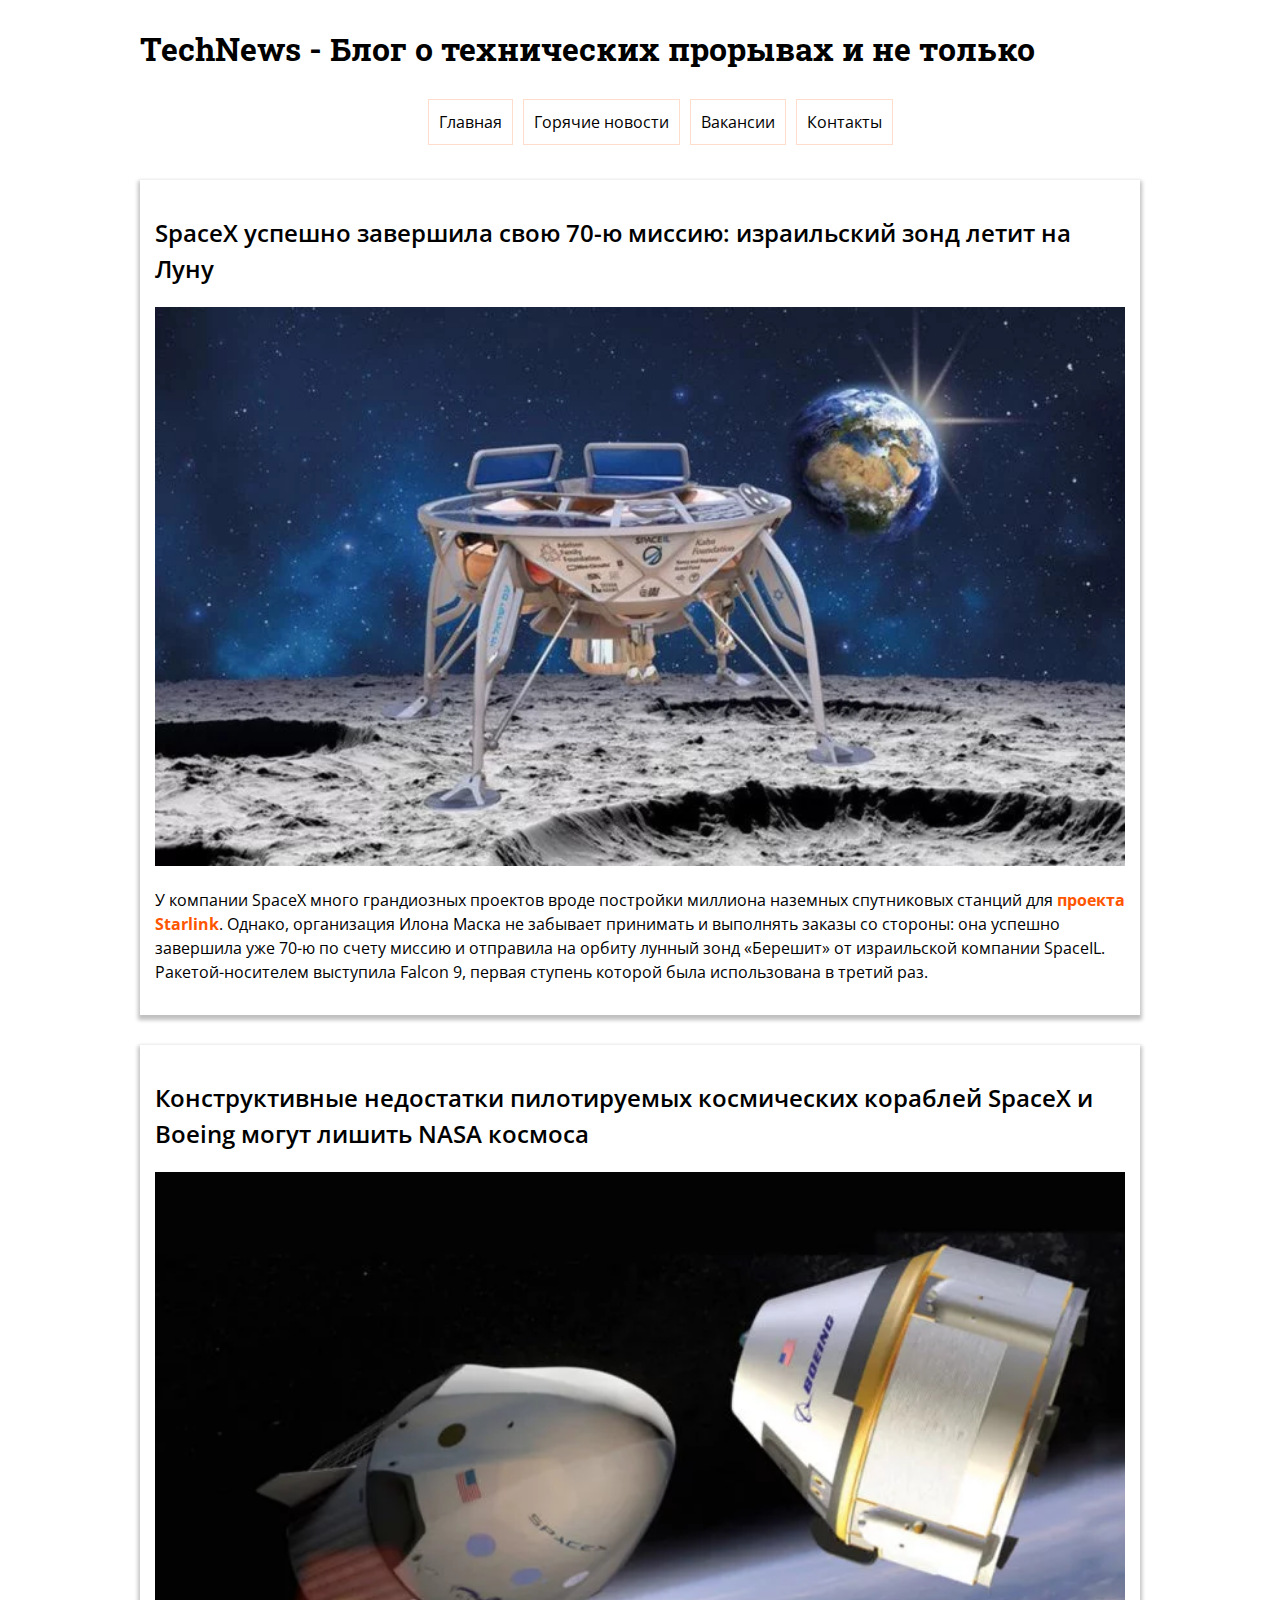
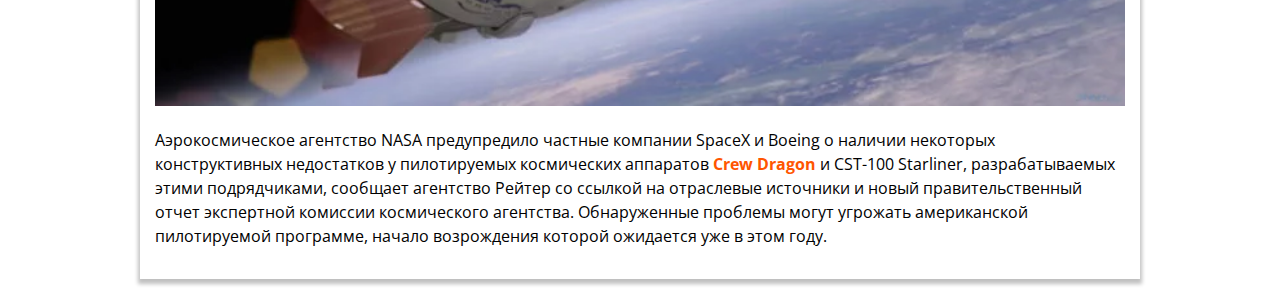
<file: docs/index.html>
<!DOCTYPE html>
<html lang="ru">
<head>
	<meta charset="UTF-8">
	<title>Главная</title>
	<link rel="stylesheet" href="css/main.css">
	<link href="https://fonts.googleapis.com/css?family=Open+Sans:400,600|Roboto+Slab:700&amp;subset=cyrillic,cyrillic-ext" rel="stylesheet">
	<link rel="stylesheet" href="https://use.fontawesome.com/releases/v5.7.2/css/all.css" integrity="sha384-fnmOCqbTlWIlj8LyTjo7mOUStjsKC4pOpQbqyi7RrhN7udi9RwhKkMHpvLbHG9Sr" crossorigin="anonymous">
</head>
<body>
	<h1 title="Блог о технических прорывах и не только">TechNews - Блог о технических прорывах и не только</h1>
	<nav>
		<ul>
			<li><a href="index.html">Главная</a></li>
			<li><a href="news.html">Горячие новости</a></li>
			<li><a href="job.html">Вакансии</a></li>
			<li><a href="contacts.html">Контакты</a></li>
		</ul>
	</nav>
	<div class="container mb-30">
		<h2><a href="">SpaceX успешно завершила свою 70-ю миссию: израильский зонд летит на Луну</a></h2>
		<img src="img/space-ship-2.webp" alt="SpaceX">
		<p>У компании SpaceX много грандиозных проектов вроде постройки миллиона наземных спутниковых станций для <a target="_blank" href="https://hi-news.ru/technology/spacex-sobiraetsya-postroit-1-million-nazemnyx-sputnikovyx-stancij-v-ramkax-proekta-starlink.html"><b>проекта Starlink</b></a>. Однако, организация Илона Маска не забывает принимать и выполнять заказы со стороны: она успешно завершила уже 70-ю по счету миссию и отправила на орбиту лунный зонд «Берешит» от израильской компании SpaceIL. Ракетой-носителем выступила Falcon 9, первая ступень которой была использована в третий раз.</p>
	</div>
	<div class="container mb-15">
		<h2><a href="">Конструктивные недостатки пилотируемых космических кораблей SpaceX и Boeing могут лишить NASA космоса</a></h2>
		<img src="img/cts-dragon.webp" alt="SpaceX">
		<p>Аэрокосмическое агентство NASA предупредило частные компании SpaceX и Boeing о наличии некоторых конструктивных недостатков у пилотируемых космических аппаратов <a target="_blank" href="https://hi-news.ru/tag/crew-dragon"><b>Crew Dragon</b></a> и CST-100 Starliner, разрабатываемых этими подрядчиками, сообщает агентство Рейтер со ссылкой на отраслевые источники и новый правительственный отчет экспертной комиссии космического агентства. Обнаруженные проблемы могут угрожать американской пилотируемой программе, начало возрождения которой ожидается уже в этом году.</p>
	</div>
	<div class="to-up"><a href="#"><i class="fas fa-arrow-circle-up fa-3x"></i></a></div>
</body>
</html>
</file>
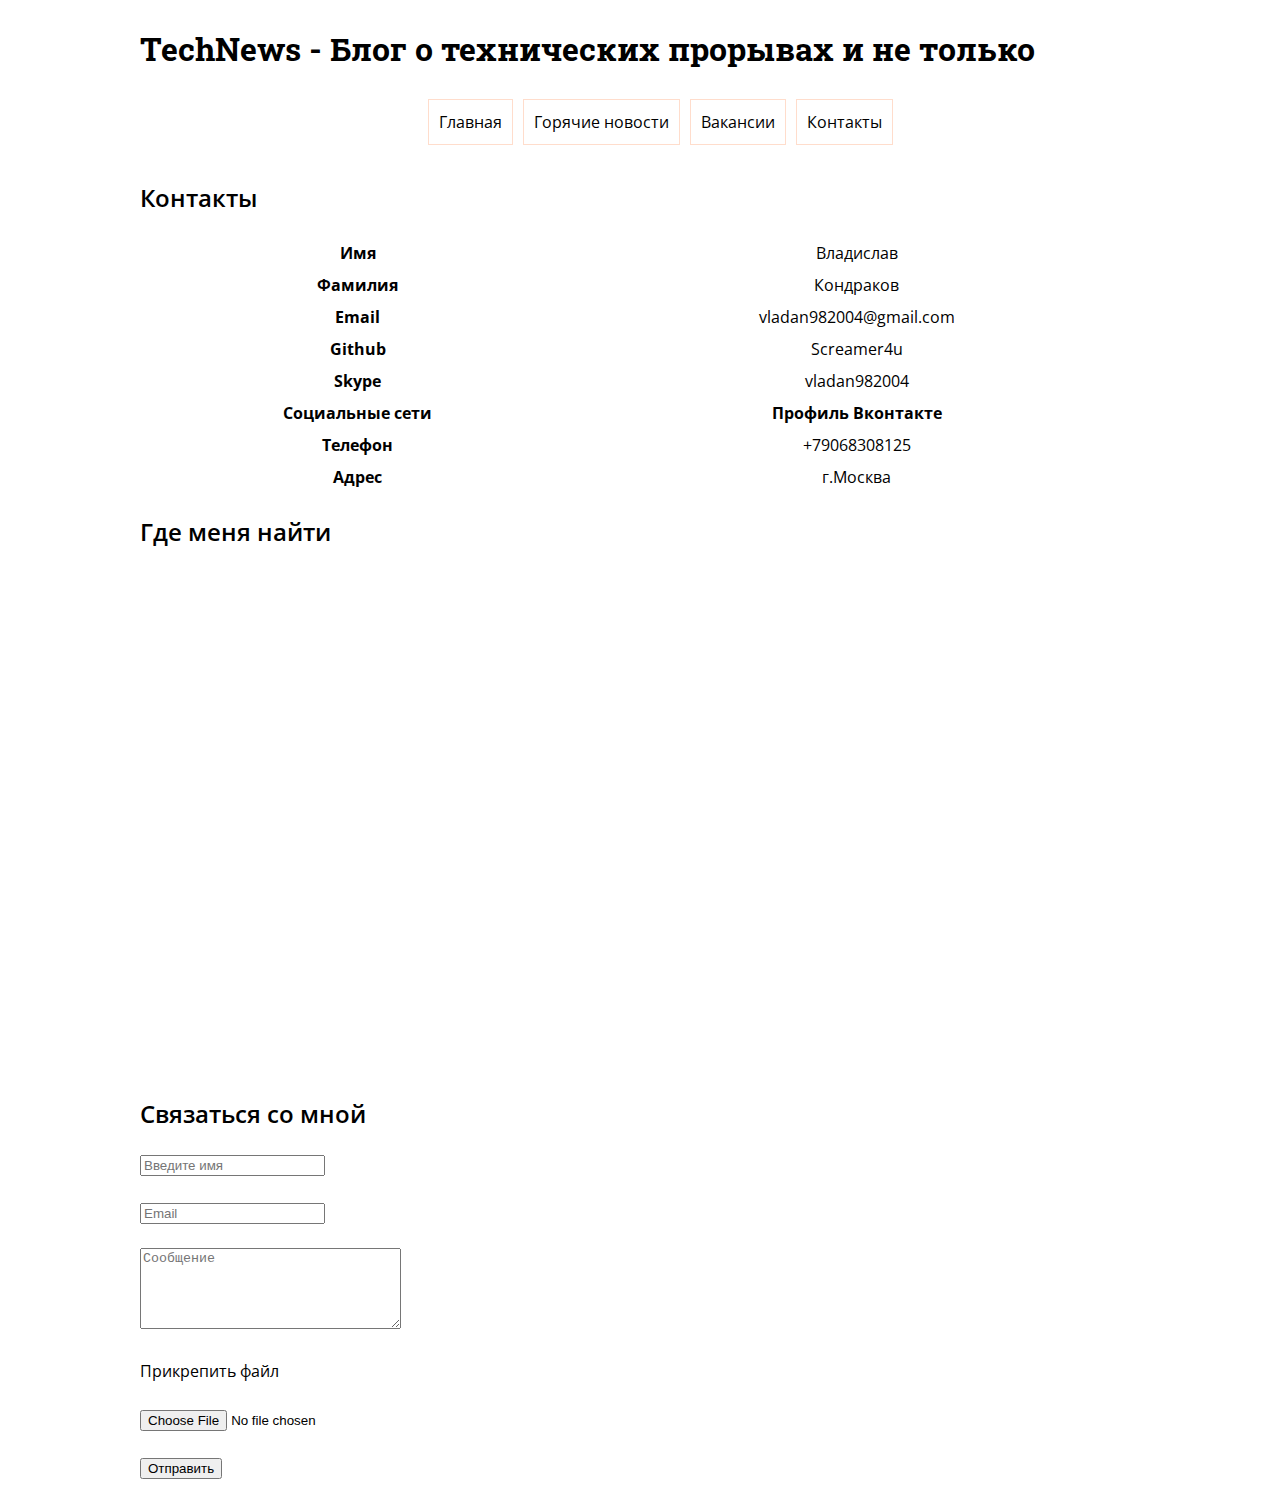
<file: docs/contacts.html>
<!DOCTYPE html>
<html lang="ru">
<head>
	<meta charset="UTF-8">
	<title>Контакты</title>
	<link rel="stylesheet" href="css/main.css">
	<link href="https://fonts.googleapis.com/css?family=Open+Sans:400,600|Roboto+Slab:700&amp;subset=cyrillic,cyrillic-ext" rel="stylesheet">
	<link rel="stylesheet" href="https://use.fontawesome.com/releases/v5.7.2/css/all.css" integrity="sha384-fnmOCqbTlWIlj8LyTjo7mOUStjsKC4pOpQbqyi7RrhN7udi9RwhKkMHpvLbHG9Sr" crossorigin="anonymous">
</head>
<body>
	<h1 title="Блог о технических прорывах и не только">TechNews - Блог о технических прорывах и не только</h1>
	<nav>
		<ul>
			<li><a href="index.html">Главная</a></li>
			<li><a href="news.html">Горячие новости</a></li>
			<li><a href="job.html">Вакансии</a></li>
			<li><a href="contacts.html">Контакты</a></li>
		</ul>
	</nav>
	<h2>Контакты</h2>
	<table>
		<tr>
			<td><b>Имя</b></td>
			<td>Владислав</td>
		</tr>
		<tr>
			<td><b>Фамилия</b></td>
			<td>Кондраков</td>
		</tr>
		<tr>
			<td><b>Email</b></td>
			<td><a href="mailto:vladan982004@gmail.com">vladan982004@gmail.com</a></td>
		</tr>
		<tr>
			<td><b>Github</b></td>
			<td><a target="_blank" href="https://github.com/Screamer4u">Screamer4u</a></td>
		</tr>
		<tr>
			<td><b>Skype</b></td>
			<td><a href="skype:vladan982004?chat">vladan982004</a></td>
		</tr>
		<tr>
			<td><b>Социальные сети</b></td>
			<td><b><a target="_blank" href="https://vk.com/id122826197">Профиль Вконтакте</a></b></td>
		</tr>
		<tr>
			<td><b>Телефон</b></td>
			<td><a href="tel:+79068308125">+79068308125</a></td>
		</tr>
		<tr>
			<td><b>Адрес</b></td>
			<td>г.Москва</td>
		</tr>
	</table>
	<h2>Где меня найти</h2>
	<iframe src="https://www.google.com/maps/embed?pb=!1m18!1m12!1m3!1d25404.812210774504!2d37.60087943009887!3d55.75003772455169!2m3!1f0!2f0!3f0!3m2!1i1024!2i768!4f13.1!3m3!1m2!1s0x46b54afc73d4b0c9%3A0x3d44d6cc5757cf4c!2sMoscow!5e0!3m2!1sen!2sru!4v1550935822851" width="900" height="450" frameborder="0" style="border:0" allowfullscreen></iframe>
	<h2>Связаться со мной</h2>
	<form>
		<input type="text" placeholder="Введите имя" required><br><br>
		<input type="email" placeholder="Email" required><br><br>
		<textarea cols="30" rows="5" placeholder="Сообщение" required></textarea><br><br>
		<label>Прикрепить файл</label><br><br>
		<input type="file"><br><br>
		<input type="submit" value="Отправить">
	</form>
	<div class="to-up"><a href="#"><i class="fas fa-arrow-circle-up fa-3x"></i></a></div>
</body>
</html>
</file>
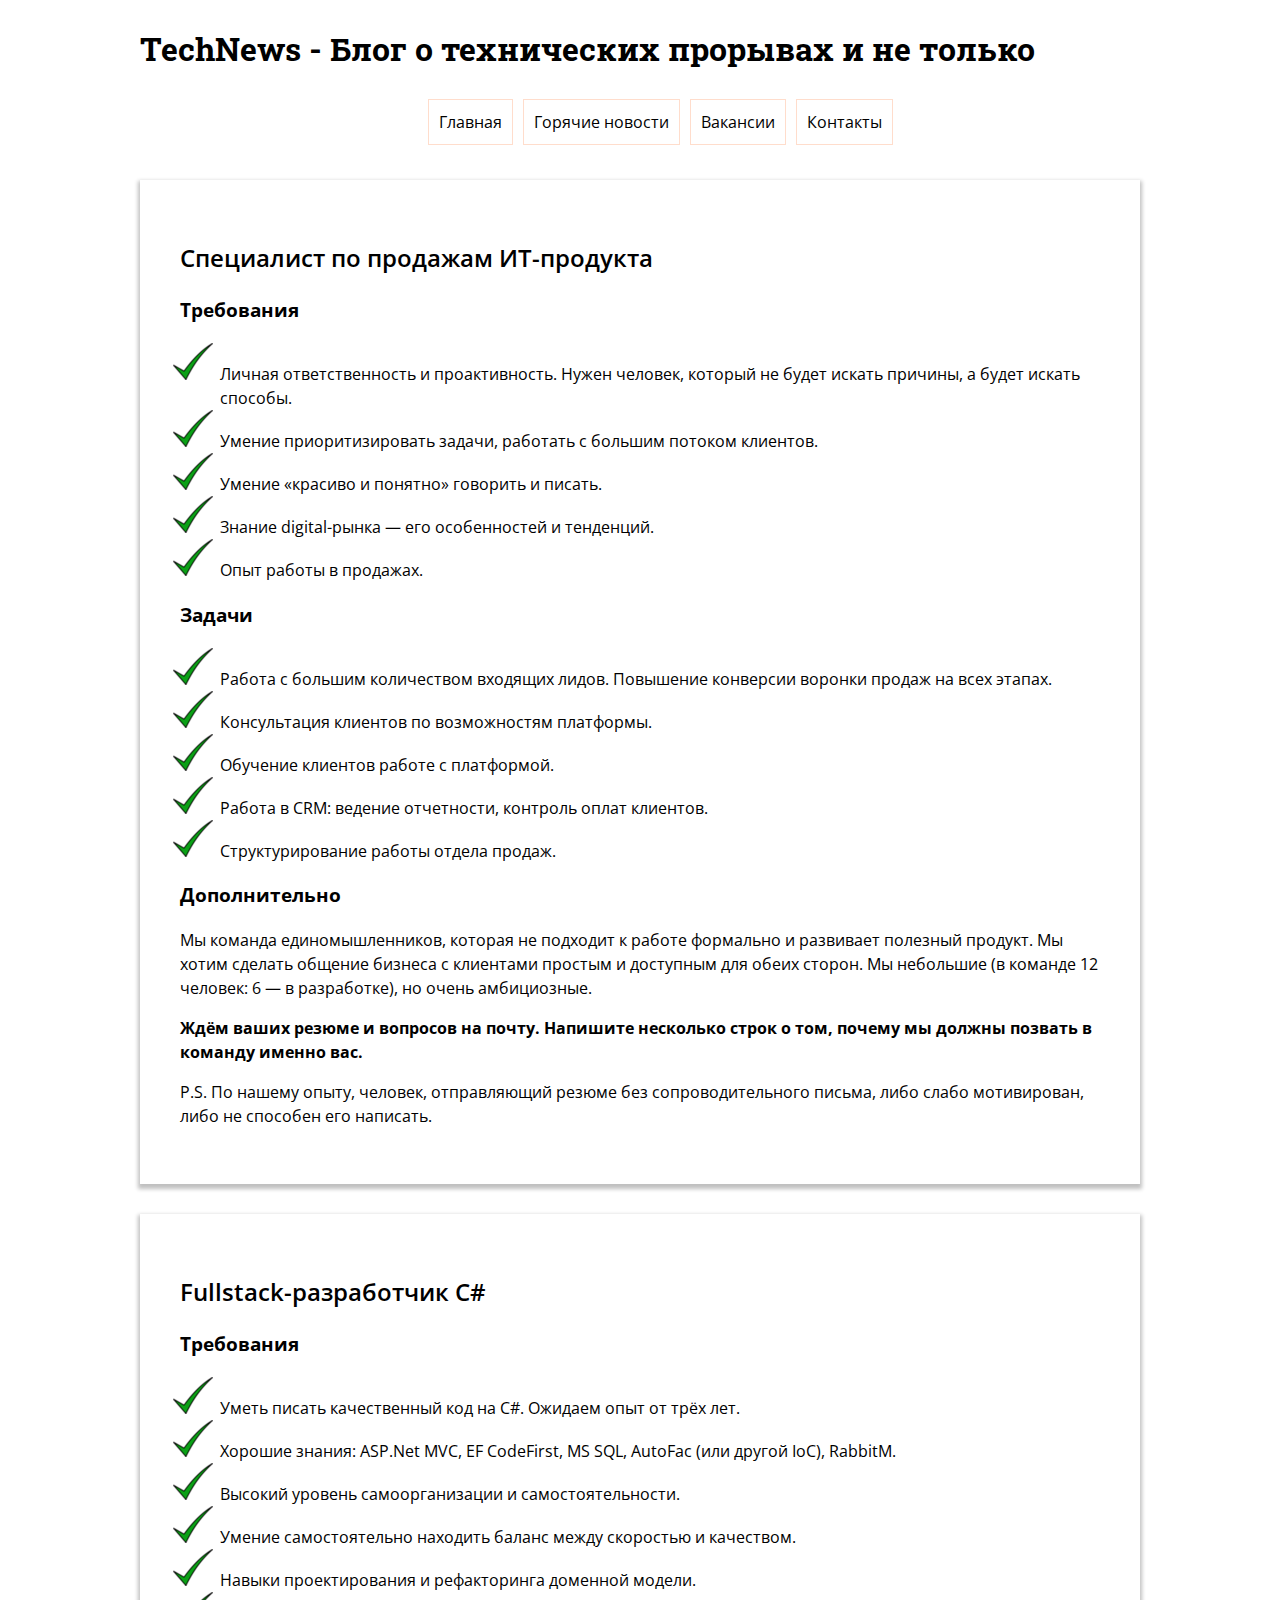
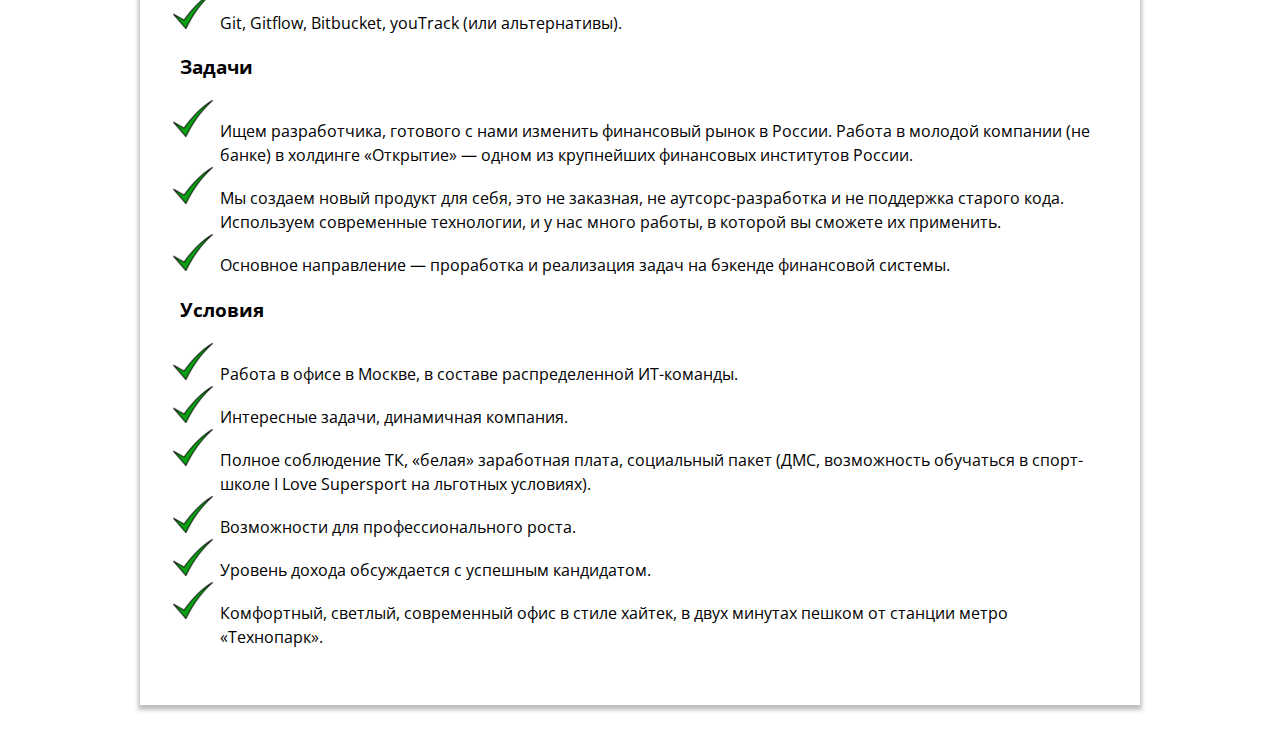
<file: docs/job.html>
<!DOCTYPE html>
<html lang="ru">
<head>
	<meta charset="UTF-8">
	<title>Вакансии</title>
	<link rel="stylesheet" href="css/main.css">
	<link href="https://fonts.googleapis.com/css?family=Open+Sans:400,600|Roboto+Slab:700&amp;subset=cyrillic,cyrillic-ext" rel="stylesheet">
	<link rel="stylesheet" href="https://use.fontawesome.com/releases/v5.7.2/css/all.css" integrity="sha384-fnmOCqbTlWIlj8LyTjo7mOUStjsKC4pOpQbqyi7RrhN7udi9RwhKkMHpvLbHG9Sr" crossorigin="anonymous">
</head>
<body>
	<h1 title="Блог о технических прорывах и не только">TechNews - Блог о технических прорывах и не только</h1>
	<nav>
		<ul>
			<li><a href="index.html">Главная</a></li>
			<li><a href="news.html">Горячие новости</a></li>
			<li><a href="job.html">Вакансии</a></li>
			<li><a href="contacts.html">Контакты</a></li>
		</ul>
	</nav>
	<div class="container mb-30 p-40">
		<h2>Специалист по продажам ИТ-продукта</h2>
		<h3>Требования</h3>
		<ul class="job-list">
			<li>Личная ответственность и проактивность. Нужен человек, который не будет искать причины, а будет искать способы.</li>
			<li>Умение приоритизировать задачи, работать с большим потоком клиентов.</li>
			<li>Умение «красиво и понятно» говорить и писать.</li>
			<li>Знание digital-рынка — его особенностей и тенденций.</li>
			<li>Опыт работы в продажах.</li>
		</ul>
		<h3>Задачи</h3>
		<ul class="job-list">
			<li>Работа с большим количеством входящих лидов. Повышение конверсии воронки продаж на всех этапах.</li>
			<li>Консультация клиентов по возможностям платформы.</li>
			<li>Обучение клиентов работе с платформой.</li>
			<li>Работа в CRM: ведение отчетности, контроль оплат клиентов.</li>
			<li>Структурирование работы отдела продаж.</li>
		</ul>
		<h3>Дополнительно</h3>
		<p>Мы команда единомышленников, которая не подходит к работе формально и развивает полезный продукт. Мы хотим сделать общение бизнеса с клиентами простым и доступным для обеих сторон. Мы небольшие (в команде 12 человек: 6 — в разработке), но очень амбициозные.</p>
		<p><strong>Ждём ваших резюме и вопросов на почту. Напишите несколько строк о том, почему мы должны позвать в команду именно вас.</strong></p>
		<p>P.S. По нашему опыту, человек, отправляющий резюме без сопроводительного письма, либо слабо мотивирован, либо не способен его написать. </p>
	</div>
	<div class="container mb-30 p-40">
		<h2>Fullstack-разработчик C# </h2>
		<h3>Требования</h3>
		<ul class="job-list">
			<li>Уметь писать качественный код на C#. Ожидаем опыт от трёх лет.</li>
			<li>Хорошие знания: ASP.Net MVC, EF CodeFirst, MS SQL, AutoFac (или другой IoC), RabbitM.</li>
			<li>Высокий уровень самоорганизации и самостоятельности.</li>
			<li>Умение самостоятельно находить баланс между скоростью и качеством.</li>
			<li>Навыки проектирования и рефакторинга доменной модели.</li>
			<li>Git, Gitflow, Bitbucket, youTrack (или альтернативы).</li>
		</ul>
		<h3>Задачи</h3>
		<ul class="job-list">
			<li>Ищем разработчика, готового с нами изменить финансовый рынок в России. Работа в молодой компании (не банке) в холдинге «Открытие» — одном из крупнейших финансовых институтов России.</li>
			<li>Мы создаем новый продукт для себя, это не заказная, не аутсорс-разработка и не поддержка старого кода. Используем современные технологии, и у нас много работы, в которой вы сможете их применить.</li>
			<li>Основное направление — проработка и реализация задач на бэкенде финансовой системы.</li>
		</ul>
		<h3>Условия</h3>
		<ul class="job-list">
			<li>Работа в офисе в Москве, в составе распределенной ИТ-команды.</li>
			<li>Интересные задачи, динамичная компания.</li>
			<li>Полное соблюдение ТК, «белая» заработная плата, социальный пакет (ДМС, возможность обучаться в спорт-школе I Love Supersport на льготных условиях).</li>
			<li>Возможности для профессионального роста.</li>
			<li>Уровень дохода обсуждается с успешным кандидатом.</li>
			<li>Комфортный, светлый, современный офис в стиле хайтек, в двух минутах пешком от станции метро «Технопарк».</li>
		</ul>
	</div>
	<div class="to-up"><a href="#"><i class="fas fa-arrow-circle-up fa-3x"></i></a></div>
</body>
</html>
</file>
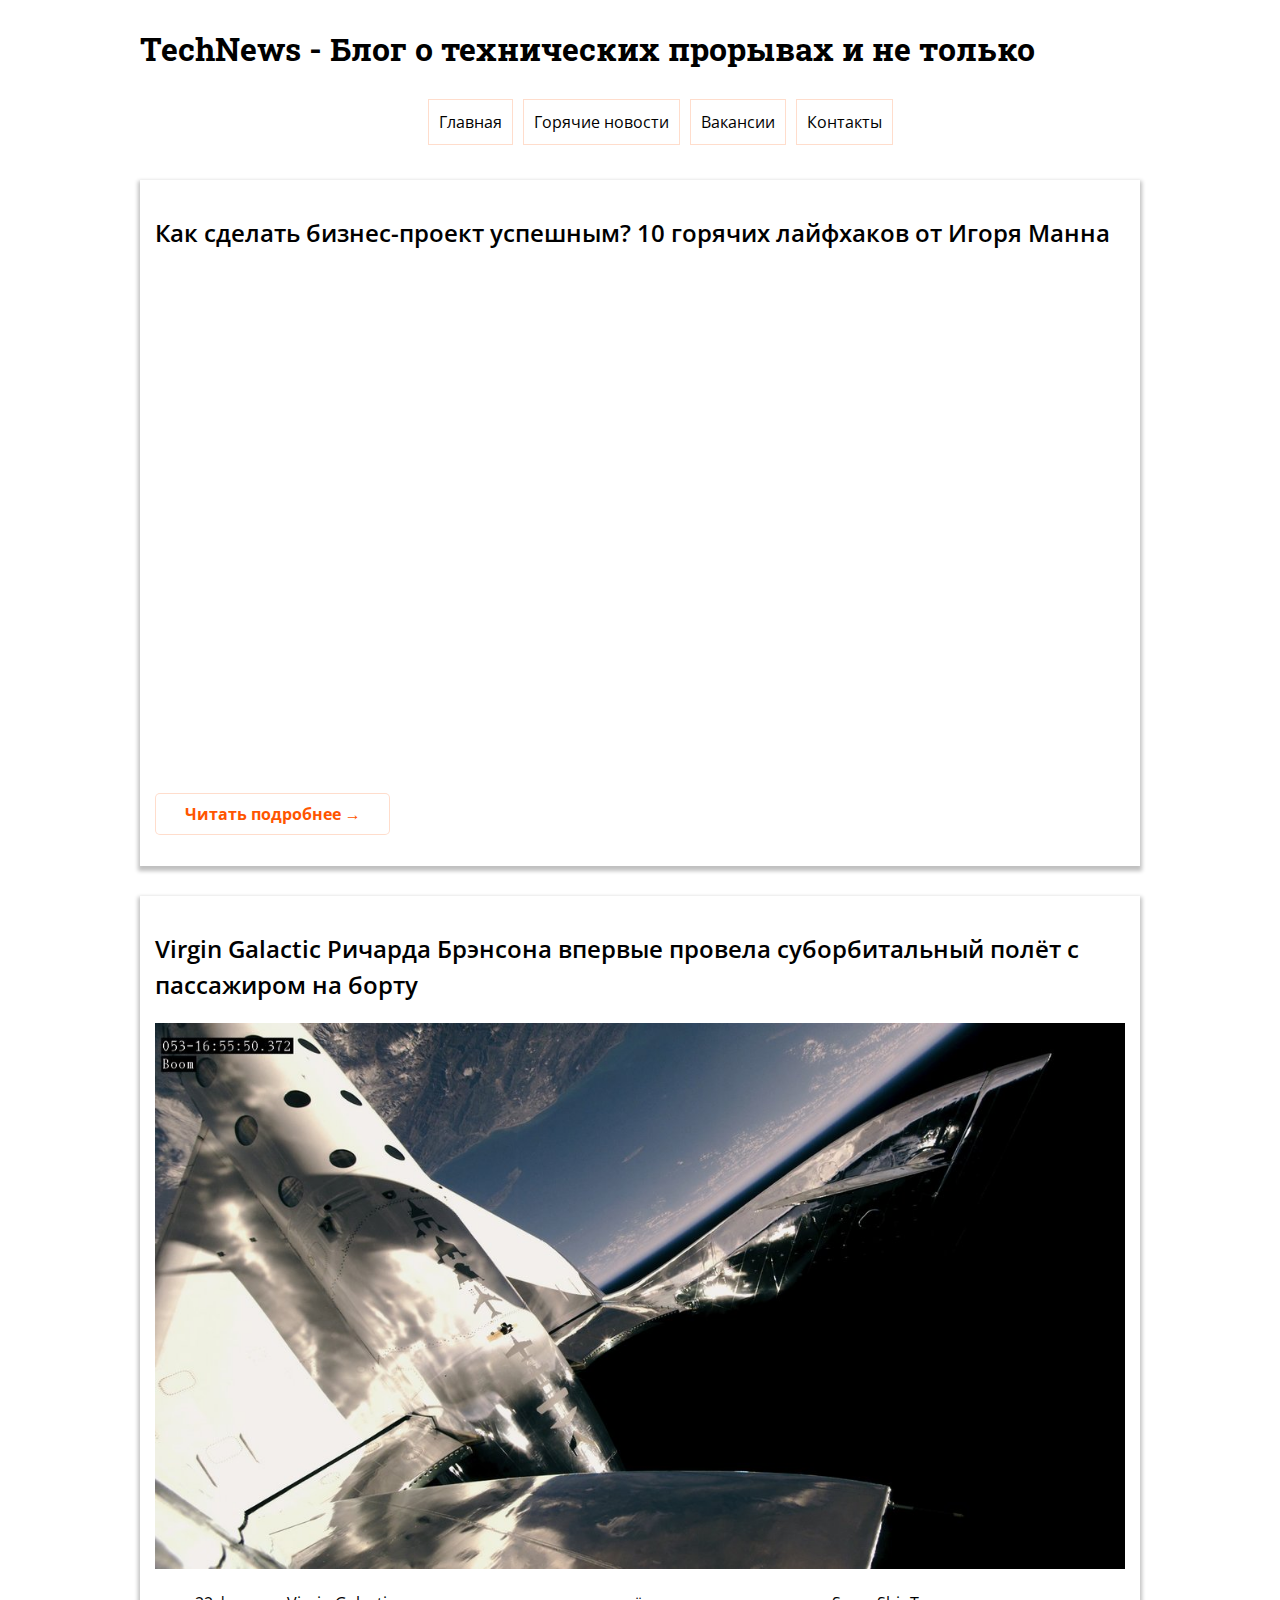
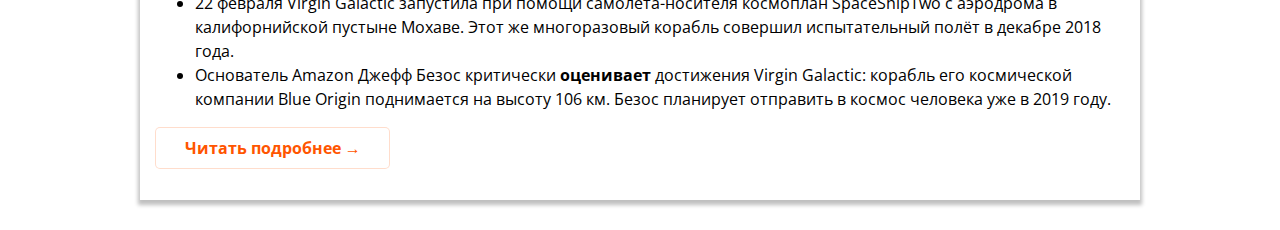
<file: docs/news.html>
<!DOCTYPE html>
<html lang="ru">
<head>
	<meta charset="UTF-8">
	<title>Горячие новости</title>
	<link rel="stylesheet" href="css/main.css">
	<link href="https://fonts.googleapis.com/css?family=Open+Sans:400,600|Roboto+Slab:700&amp;subset=cyrillic,cyrillic-ext" rel="stylesheet">
	<link rel="stylesheet" href="https://use.fontawesome.com/releases/v5.7.2/css/all.css" integrity="sha384-fnmOCqbTlWIlj8LyTjo7mOUStjsKC4pOpQbqyi7RrhN7udi9RwhKkMHpvLbHG9Sr" crossorigin="anonymous">
</head>
<body>
	<h1 title="Блог о технических прорывах и не только">TechNews - Блог о технических прорывах и не только</h1>
	<nav>
		<ul>
			<li><a href="index.html">Главная</a></li>
			<li><a href="news.html">Горячие новости</a></li>
			<li><a href="job.html">Вакансии</a></li>
			<li><a href="contacts.html">Контакты</a></li>
		</ul>
	</nav>
	<div class="container mb-30">
		<h2>Как сделать бизнес-проект успешным? 10 горячих лайфхаков от Игоря Манна</h2>
		<iframe src="https://www.youtube.com/embed/VPA7EvwIw8w" frameborder="0" allow="accelerometer; autoplay; encrypted-media; gyroscope; picture-in-picture" allowfullscreen></iframe>
		<p><a class="button" target="_blank" href="https://vc.ru/media/59346-kak-sdelat-biznes-proekt-uspeshnym-10-goryachih-layfhakov-ot-igorya-manna">Читать подробнее →</a></p>
	</div>
	<div class="container mb-30">
		<h2>Virgin Galactic Ричарда Брэнсона впервые провела суборбитальный полёт с пассажиром на борту</h2>
		<img src="img/space-ship.jpg" alt="Космический шатл" width="560" height="315">
		<ul>
			<li>22 февраля Virgin Galactic запустила при помощи самолёта-носителя космоплан SpaceShipTwo с аэродрома в калифорнийской пустыне Мохаве. Этот же многоразовый корабль совершил испытательный полёт в декабре 2018 года.</li>
			<li>Основатель Amazon Джефф Безос критически <a target="_blank" href="https://spacenews.com/bezos-emphasizes-altitude-advantage-of-new-shepard-over-spaceshiptwo/"><b>оценивает</b></a> достижения Virgin Galactic: корабль его космической компании Blue Origin поднимается на высоту 106 км. Безос планирует отправить в космос человека уже в 2019 году.</li>
		</ul>
		<p><a class="button" target="_blank" href="https://vc.ru/future/59330-virgin-galactic-richarda-brensona-vpervye-provela-suborbitalnyy-polet-s-passazhirom-na-bortu">Читать подробнее →</a></p>
	</div>
	<div class="to-up"><a href="#"><i class="fas fa-arrow-circle-up fa-3x"></i></a></div>
</body>
</html>
</file>
<file: docs/css/main.css>
body {
	width: 1000px;
	margin: 25px auto;
	font-family: 'Open Sans', sans-serif;
	font-size: 16px;
	font-weight: 400;
	line-height: 1.5;
}
h1 {
	font-family: 'Roboto Slab', serif;
	font-weight: 700;
}
h2 {
	font-weight: 600;
	color: #000;
}
img {
	width: 100%;
	height: auto;
}
a {
	color: #000;
	text-decoration: none;
}
a:hover {
	color: #FF5500;
}
a:focus {
	color: #FF5500;
}
p a {
	color: #FF5500;
}
nav ul {
	list-style-type: none;
	display: flex;
	margin-bottom: 30px;
	justify-content: center;
}
nav ul li {
	padding: 10px;
	border: 1px solid rgba(255,85,0,0.2);
	margin: 5px;
} 
iframe {
	width: 100%;
	height: 500px;
} 
table {
	width: 100%;
}
td, tr {
    padding: 3px; /* Поля вокруг текста */
   }
tr {
	text-align: center;
}
.container {
	padding: 15px;
	box-shadow: 0px 3px 4px 2px #C0C0C0;
}
.mb-15 {
	margin-bottom: 15px;
}
.mb-30 {
	margin-bottom: 30px;
}
.to-up {
	text-align: center;
}
.button {
  display: inline-block;
  line-height: 1;
  outline: none;
  cursor: pointer;
  text-decoration: none;
  border-radius: 5px;
  font-family: 'Open Sans', sans-serif;
  font-size: 16px;
  font-weight: 700;
  border: 1px solid rgba(255,85,0,0.2);
  background-color: #ffffff;
  color: #FF5500;
  padding: 0.75em 1.792em;
}
.button:hover,
.button:focus {
  color: #fff;
  background-color: #FF5500;
}
.p-40 {
	padding: 40px;
}
.job-list li {
	list-style-image: url(../img/check.png);
}
</file>
